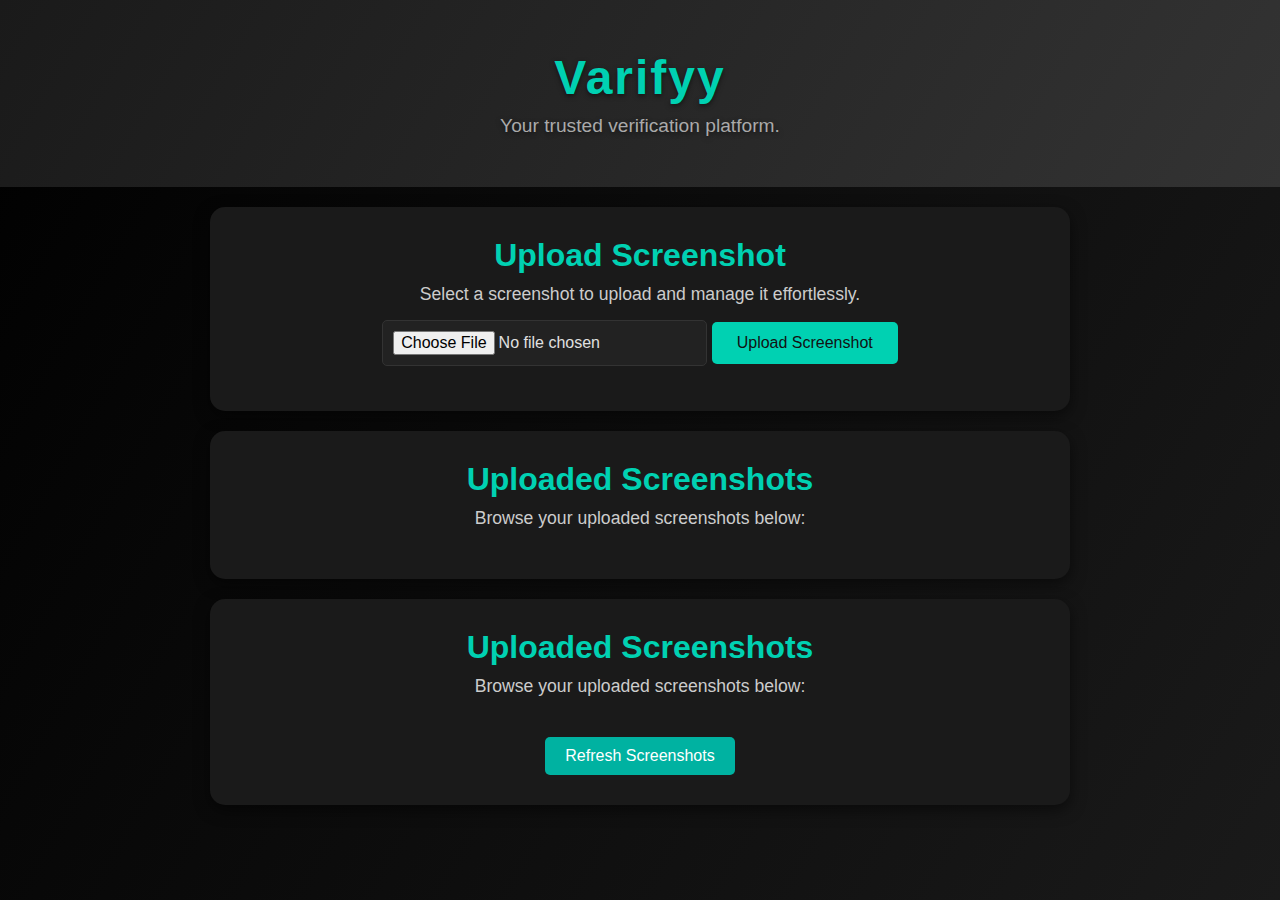
<file: frontend/index.html>
<!DOCTYPE html>
<html lang="en">
<head>
    <meta charset="UTF-8">
    <meta name="viewport" content="width=device-width, initial-scale=1.0">
    <title>Varifyy - Screenshot Manager</title>
    <link rel="stylesheet" href="styles.css">
</head>
<body>
    <header>
        <h1>Varifyy</h1>
        <p>Your trusted verification platform.</p>
    </header>
    <main>
        <section id="upload-section" class="section">
            <h2>Upload Screenshot</h2>
            <p>Select a screenshot to upload and manage it effortlessly.</p>
            <input type="file" id="fileInput" accept="image/png, image/jpeg">
            <button id="uploadButton">Upload Screenshot</button>
        </section>
        <section id="screenshots-section" class="section">
            <h2>Uploaded Screenshots</h2>
            <p>Browse your uploaded screenshots below:</p>
            <div id="screenshots-container" class="screenshots-grid">
                <!-- Screenshots will be dynamically added here -->
            </div>
        </section>
        <section id="screenshots-section" class="section">
            <h2>Uploaded Screenshots</h2>
            <p>Browse your uploaded screenshots below:</p>
            <div id="screenshots-container" class="screenshots-grid">
                <!-- Screenshots will be dynamically added here -->
            </div>
            <button id="refreshButton">Refresh Screenshots</button>
        </section>
        
    </main>
   
    <script src="app.js"></script>
</body>
</html>
</file>
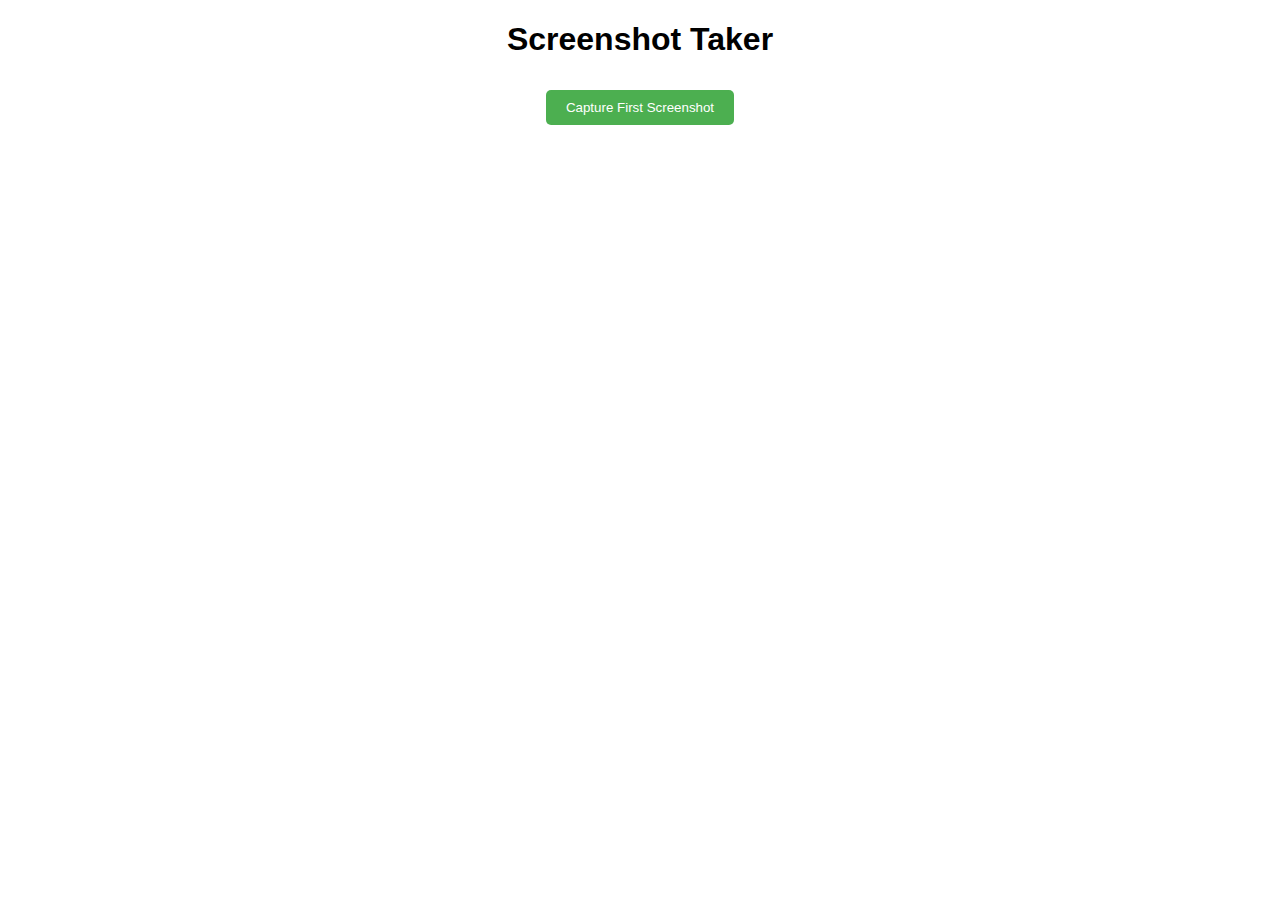
<file: popup.html>
<!DOCTYPE html>
<html>
<head>
  <title>Screenshot Taker</title>
  <link rel="stylesheet" href="styles.css">
</head>
<body>
  <h1>Screenshot Taker</h1>
  <button id="capture">Capture First Screenshot</button>
  <button id="captureSecond" style="display: none;">Capture Second Screenshot</button>
  <button id="restart" style="display: none;">Restart</button>
  <div id="message" style="margin-top: 20px;"></div>
  <script src="popup.js"></script>
</body>
</html>
</file>
<file: frontend/styles.css>
/* General Styles */
body {
    font-family: 'Roboto', sans-serif;
    margin: 0;
    padding: 0;
    background: linear-gradient(120deg, #000000, #1a1a1a);
    color: #e0e0e0;
    text-align: center;
}

h1, h2, p {
    margin: 0;
    padding: 0;
}

/* Header */
header {
    padding: 50px 20px;
    background: linear-gradient(120deg, #1a1a1a, #333333);
    color: #ffffff;
    text-shadow: 0px 2px 5px rgba(0, 0, 0, 0.5);
}

header h1 {
    font-size: 3em;
    font-weight: bold;
    letter-spacing: 2px;
    color: #00d1b2;
    animation: fade-in 1.5s ease-in-out;
}

header p {
    font-size: 1.2em;
    margin-top: 10px;
    color: #aaaaaa;
    animation: slide-in 1.5s ease-in-out;
}

/* Sections */
.section {
    padding: 30px;
    margin: 20px auto;
    background: #1a1a1a;
    border-radius: 15px;
    box-shadow: 0px 5px 15px rgba(0, 0, 0, 0.5);
    max-width: 800px;
    animation: fade-up 1.5s ease-in-out;
}

h2 {
    color: #00d1b2;
    font-size: 2em;
    margin-bottom: 10px;
}

p {
    color: #cccccc;
    font-size: 1.1em;
}

/* File Input */
input[type="file"] {
    margin: 15px 0;
    padding: 10px;
    background: #222222;
    color: #e0e0e0;
    border: 1px solid #333;
    border-radius: 5px;
    font-size: 1em;
    cursor: pointer;
}

button {
    background: #00d1b2;
    color: #121212;
    border: none;
    border-radius: 5px;
    padding: 12px 25px;
    font-size: 1em;
    cursor: pointer;
    transition: transform 0.3s ease, background 0.3s ease;
}

button:hover {
    background: #00b2a1;
    transform: scale(1.05);
}

/* Screenshot Grid */
.screenshots-grid {
    display: grid;
    grid-template-columns: repeat(auto-fit, minmax(150px, 1fr));
    gap: 20px;
    margin-top: 20px;
}

.screenshots-grid img {
    width: 100%;
    height: 150px;
    object-fit: cover;
    border-radius: 10px;
    transition: transform 0.3s ease, box-shadow 0.3s ease;
    cursor: pointer;
}

.screenshots-grid img:hover {
    transform: scale(1.1);
    box-shadow: 0px 10px 20px rgba(0, 0, 0, 0.5);
}

/* Footer */
footer {
    padding: 15px;
    background: #111111;
    color: #888888;
    font-size: 0.9em;
    box-shadow: 0px -3px 10px rgba(0, 0, 0, 0.3);
}

/* Animations */
@keyframes fade-in {
    from {
        opacity: 0;
        transform: translateY(-20px);
    }
    to {
        opacity: 1;
        transform: translateY(0);
    }
}

@keyframes slide-in {
    from {
        opacity: 0;
        transform: translateX(-50px);
    }
    to {
        opacity: 1;
        transform: translateX(0);
    }
}

@keyframes fade-up {
    from {
        opacity: 0;
        transform: translateY(20px);
    }
    to {
        opacity: 1;
        transform: translateY(0);
    }
}
/* General Styles */
body {
    font-family: 'Roboto', sans-serif;
    margin: 0;
    padding: 0;
    background: linear-gradient(120deg, #000000, #1a1a1a);
    color: #e0e0e0;
    text-align: center;
    display: flex;
    flex-direction: column; /* Allows footer to stay at the bottom */
    min-height: 100vh; /* Ensures the body spans the full height */
}

main {
    flex: 1; /* Pushes the footer down */
}

footer {
    padding: 15px;
    background: #111111;
    color: #888888;
    font-size: 0.9em;
    box-shadow: 0px -3px 10px rgba(0, 0, 0, 0.3);
    margin-top: auto; /* Ensures the footer sticks to the bottom */
}
button#refreshButton {
    background: #00b2a1;
    color: #fff;
    border: none;
    border-radius: 5px;
    padding: 10px 20px;
    font-size: 1em;
    margin-top: 20px;
    cursor: pointer;
    transition: transform 0.3s ease, background 0.3s ease;
}

button#refreshButton:hover {
    background: #008c9e;
    transform: scale(1.05);
}
</file>
<file: styles.css>
body {
  font-family: Arial, sans-serif;
  text-align: center;
  margin: 20px;
}

button {
  background-color: #4CAF50;
  color: white;
  padding: 10px 20px;
  margin: 10px 5px;
  border: none;
  border-radius: 5px;
  cursor: pointer;
}

button:hover {
  background-color: #45a049;
}

#message {
  font-size: 16px;
  color: #333;
  font-weight: bold;
}
</file>
